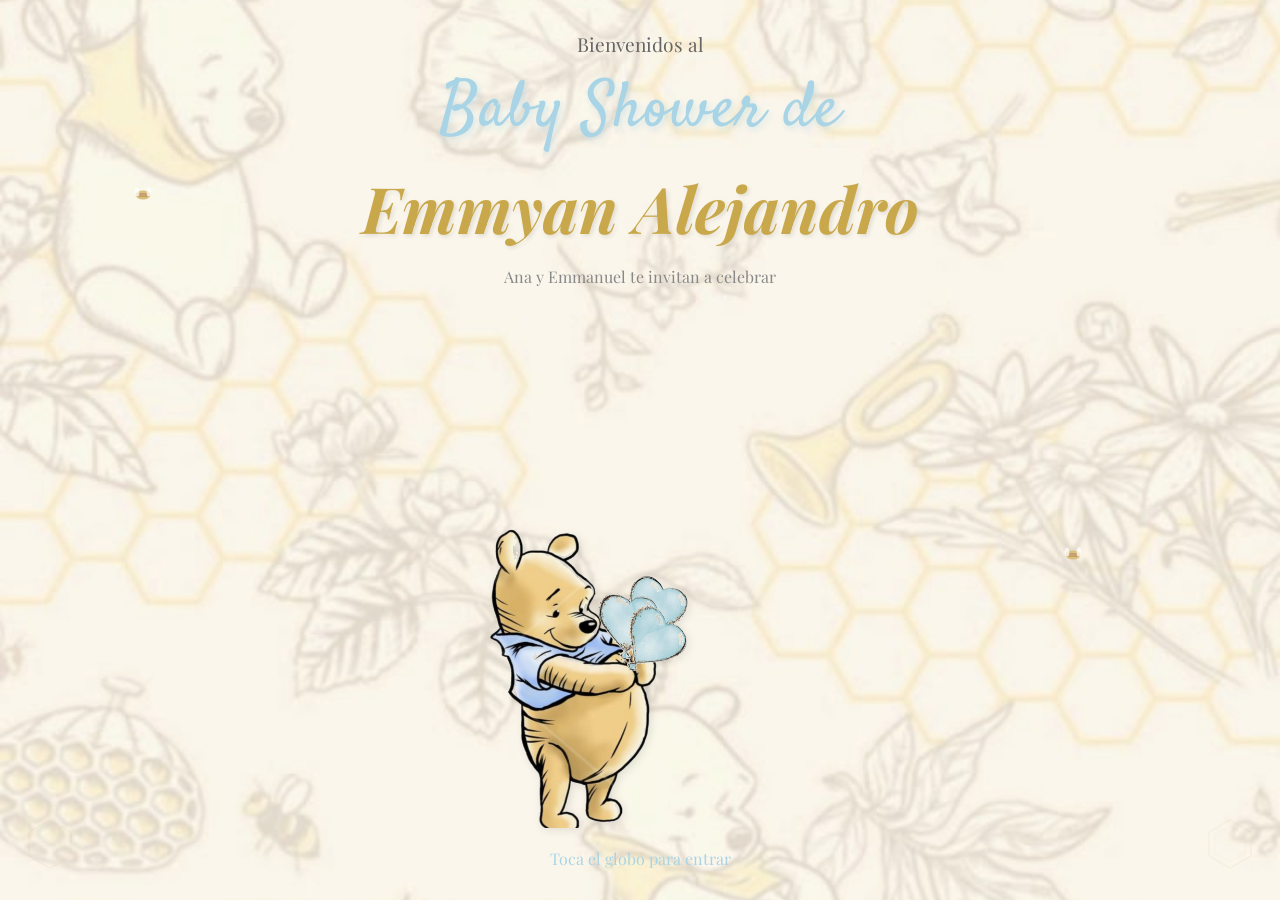
<file: index.html>
<!DOCTYPE html>
<html lang="es">

<head>
    <meta charset="UTF-8">
    <meta name="viewport" content="width=device-width, initial-scale=1.0">
    <title>Baby Shower - Bienvenida</title>
    <link
        href="https://fonts.googleapis.com/css2?family=Playfair+Display:wght@400;700&family=Lato:wght@300;400&family=Pacifico&family=Satisfy&display=swap"
        rel="stylesheet">
    <link rel="stylesheet" href="css/index.css">
</head>

<body>
    <!-- Abejitas decorativas -->
    <div class="bee bee1">
        <svg viewBox="0 0 100 100" xmlns="http://www.w3.org/2000/svg">
            <ellipse cx="50" cy="50" rx="25" ry="15" fill="#c9a84c" />
            <rect x="35" y="45" width="30" height="3" fill="#8B4513" />
            <rect x="35" y="52" width="30" height="3" fill="#8B4513" />
            <ellipse cx="30" cy="40" rx="8" ry="15" fill="rgba(255,255,255,0.7)" />
            <ellipse cx="70" cy="40" rx="8" ry="15" fill="rgba(255,255,255,0.7)" />
        </svg>
    </div>

    <div class="bee bee2">
        <svg viewBox="0 0 100 100" xmlns="http://www.w3.org/2000/svg">
            <ellipse cx="50" cy="50" rx="25" ry="15" fill="#c9a84c" />
            <rect x="35" y="45" width="30" height="3" fill="#8B4513" />
            <rect x="35" y="52" width="30" height="3" fill="#8B4513" />
            <ellipse cx="30" cy="40" rx="8" ry="15" fill="rgba(255,255,255,0.7)" />
            <ellipse cx="70" cy="40" rx="8" ry="15" fill="rgba(255,255,255,0.7)" />
        </svg>
    </div>

    <!-- Panales decorativos -->
    <div class="honeycomb honeycomb-left">
        <svg width="60" height="60" viewBox="0 0 100 100" xmlns="http://www.w3.org/2000/svg">
            <polygon points="50,5 85,25 85,65 50,85 15,65 15,25" fill="none" stroke="#c9a84c" stroke-width="2"
                opacity="0.5" />
            <polygon points="50,15 75,30 75,60 50,75 25,60 25,30" fill="none" stroke="#e2c97e" stroke-width="1"
                opacity="0.7" />
        </svg>
    </div>

    <div class="honeycomb honeycomb-right">
        <svg width="60" height="60" viewBox="0 0 100 100" xmlns="http://www.w3.org/2000/svg">
            <polygon points="50,5 85,25 85,65 50,85 15,65 15,25" fill="none" stroke="#c9a84c" stroke-width="2"
                opacity="0.5" />
            <polygon points="50,15 75,30 75,60 50,75 25,60 25,30" fill="none" stroke="#e2c97e" stroke-width="1"
                opacity="0.7" />
        </svg>
    </div>

    <div class="welcome-container">
        <div class="welcome-text">Bienvenidos al</div>
        <div class="baby-shower-text">
            Baby Shower de
        </div>
        <div class="name">Emmyan Alejandro</div>
        <div class="invitation-text">Ana y Emmanuel te invitan a celebrar</div>

        <div class="pooh-container" onclick="startTransition()">
            <img src="images/pooh2_clean.png" alt="Winnie Pooh con globos" class="pooh-image" id="poohImage">
        </div>

        <div class="click-text">Toca el globo para entrar</div>
    </div>

    <script src="js/index.js"></script>
</body>

</html>
</file>
<file: css/index.css>
* {
    margin: 0;
    padding: 0;
    box-sizing: border-box;
}

body {
    font-family: 'Lato', sans-serif;
    background: url('../images/fondo.jpg.jpg') center center/cover no-repeat, linear-gradient(135deg, #fef9f0 0%, #f5ead8 100%);
    min-height: 100vh;
    display: flex;
    flex-direction: column;
    justify-content: center;
    align-items: center;
    overflow: hidden;
    position: relative;
}

body::before {
    content: '';
    position: absolute;
    top: 0;
    left: 0;
    right: 0;
    bottom: 0;
    background: rgba(254, 249, 240, 0.3);
    z-index: 1;
}

.welcome-container {
    font-family: 'Playfair Display', serif;
    text-align: center;
    z-index: 10;
    animation: fadeIn 1s ease-in;
}

.welcome-text {
    font-family: 'Playfair Display', serif;
    font-size: 1.2rem;
    color: #666;
    font-weight: 300;
    margin-bottom: 0.5rem;
}

.baby-shower-text {
    display: flex;
    align-items: center;
    justify-content: center;
    gap: 0.5rem;
    font-family: 'Satisfy', cursive;
    font-size: 4rem;
    color: #a8d4e6;
    font-weight: 400;
    margin-bottom: 0.5rem;
    text-shadow: 2px 3px 6px rgba(168, 212, 230, 0.4);
    letter-spacing: 1px;
}

.baby-pooh-image {
    width: 80px;
    height: 80px;
    object-fit: contain;
    vertical-align: middle;
}

.name {
    font-family: 'Playfair Display', serif;
    font-size: 4rem;
    color: #c9a84c;
    font-style: italic;
    font-weight: 700;
    margin-bottom: 1rem;
    text-shadow: 2px 2px 4px rgba(0, 0, 0, 0.1);
}

.invitation-text {
    font-size: 1rem;
    color: #888;
    margin-bottom: 0.5rem;
}

.pooh-container {
    margin: 0.5rem 0 0 0;
    cursor: pointer;
    transition: transform 0.3s ease;
    background: none !important;
    background-color: transparent !important;
    border: none !important;
    box-shadow: none !important;
}

.pooh-container:hover {
    transform: scale(1.05);
}

.pooh-image {
    width: 300px;
    height: auto;
    max-width: 80vw;
    background: transparent;
    mix-blend-mode: multiply;
    filter: drop-shadow(2px 2px 4px rgba(0, 0, 0, 0.1));
}

img[src="poooh.png"] {
    background: transparent !important;
    mix-blend-mode: multiply;
    -webkit-mask-image: none;
}

.click-text {
    font-size: 1rem;
    color: #a8d4e6;
    margin-top: 1rem;
    animation: blink 2s infinite;
}

@keyframes blink {
    0%, 50% {
        opacity: 1;
    }
    51%, 100% {
        opacity: 0.3;
    }
}

@keyframes fadeIn {
    from {
        opacity: 0;
        transform: translateY(20px);
    }
    to {
        opacity: 1;
        transform: translateY(0);
    }
}

@keyframes flyUp {
    to {
        transform: translateY(-100vh) scale(0.5);
        opacity: 0;
    }
}

.bee {
    position: absolute;
    width: 30px;
    height: 30px;
    animation: float 6s ease-in-out infinite;
}

.bee1 {
    top: 20%;
    left: 10%;
    animation-delay: 0s;
}

.bee2 {
    top: 60%;
    right: 15%;
    animation-delay: 2s;
}

@keyframes float {
    0%, 100% {
        transform: translateY(0px) rotate(0deg);
    }
    50% {
        transform: translateY(-20px) rotate(5deg);
    }
}

.honeycomb {
    position: absolute;
    bottom: 20px;
    opacity: 0.3;
}

.honeycomb-left {
    left: 20px;
}

.honeycomb-right {
    right: 20px;
}

.balloon {
    position: absolute;
    border-radius: 50%;
    opacity: 0;
    animation: balloonRise ease-out forwards;
    box-shadow: 0 4px 8px rgba(0, 0, 0, 0.2);
    z-index: 5;
}

.balloon-small {
    width: 40px;
    height: 55px;
}

.balloon-medium {
    width: 60px;
    height: 80px;
}

.balloon-large {
    width: 80px;
    height: 105px;
}

.balloon-blue {
    background: radial-gradient(ellipse at 30% 30%, #bfdbfe, #a8d4e6);
}

.balloon-gold {
    background: radial-gradient(ellipse at 30% 30%, #e2c97e, #c9a84c);
}

.balloon-beige {
    background: radial-gradient(ellipse at 30% 30%, #fef9f0, #f5ead8);
}

.balloon-light-blue {
    background: radial-gradient(ellipse at 30% 30%, #dbeafe, #93c5fd);
}

.balloon-cream {
    background: radial-gradient(ellipse at 30% 30%, #fffbeb, #fef3c7);
}

.balloon::after {
    display: none;
}

@keyframes balloonRise {
    0% {
        transform: translateY(100vh) rotate(0deg);
        opacity: 0;
    }
    5% {
        opacity: 0.9;
    }
    80% {
        opacity: 0.9;
    }
    100% {
        transform: translateY(-50vh) rotate(10deg);
        opacity: 0;
    }
}

@keyframes balloonRiseSlow {
    0% {
        transform: translateY(100vh) rotate(0deg);
        opacity: 0;
    }
    8% {
        opacity: 0.8;
    }
    75% {
        opacity: 0.8;
    }
    100% {
        transform: translateY(-60vh) rotate(-8deg);
        opacity: 0;
    }
}

@keyframes balloonRiseFast {
    0% {
        transform: translateY(100vh) rotate(0deg);
        opacity: 0;
    }
    3% {
        opacity: 0.9;
    }
    85% {
        opacity: 0.9;
    }
    100% {
        transform: translateY(-40vh) rotate(15deg);
        opacity: 0;
    }
}

@media (max-width: 768px) {
    .name {
        font-size: 3rem;
    }

    .baby-shower-text {
        font-size: 2rem;
    }

    .welcome-text {
        font-size: 1rem;
    }

    .pooh-image {
        width: 260px;
    }

    .baby-pooh-image {
        width: 60px;
        height: 60px;
    }
}

@media (max-width: 480px) {
    .name {
        font-size: 2.4rem;
    }

    .baby-shower-text {
        font-size: 1.6rem;
    }

    .welcome-text {
        font-size: 0.9rem;
    }

    .invitation-text {
        font-size: 0.85rem;
    }

    .click-text {
        font-size: 0.85rem;
    }

    .pooh-image {
        width: 220px;
    }

    .baby-pooh-image {
        width: 50px;
        height: 50px;
    }

    .welcome-container {
        padding: 0 1rem;
    }
}

@media (max-width: 360px) {
    .name {
        font-size: 2rem;
    }

    .baby-shower-text {
        font-size: 1.3rem;
    }

    .welcome-text {
        font-size: 0.85rem;
    }

    .invitation-text {
        font-size: 0.8rem;
    }

    .click-text {
        font-size: 0.8rem;
    }

    .pooh-image {
        width: 180px;
    }

    .baby-pooh-image {
        width: 40px;
        height: 40px;
    }

    .welcome-container {
        padding: 0 0.8rem;
    }
}
</file>
